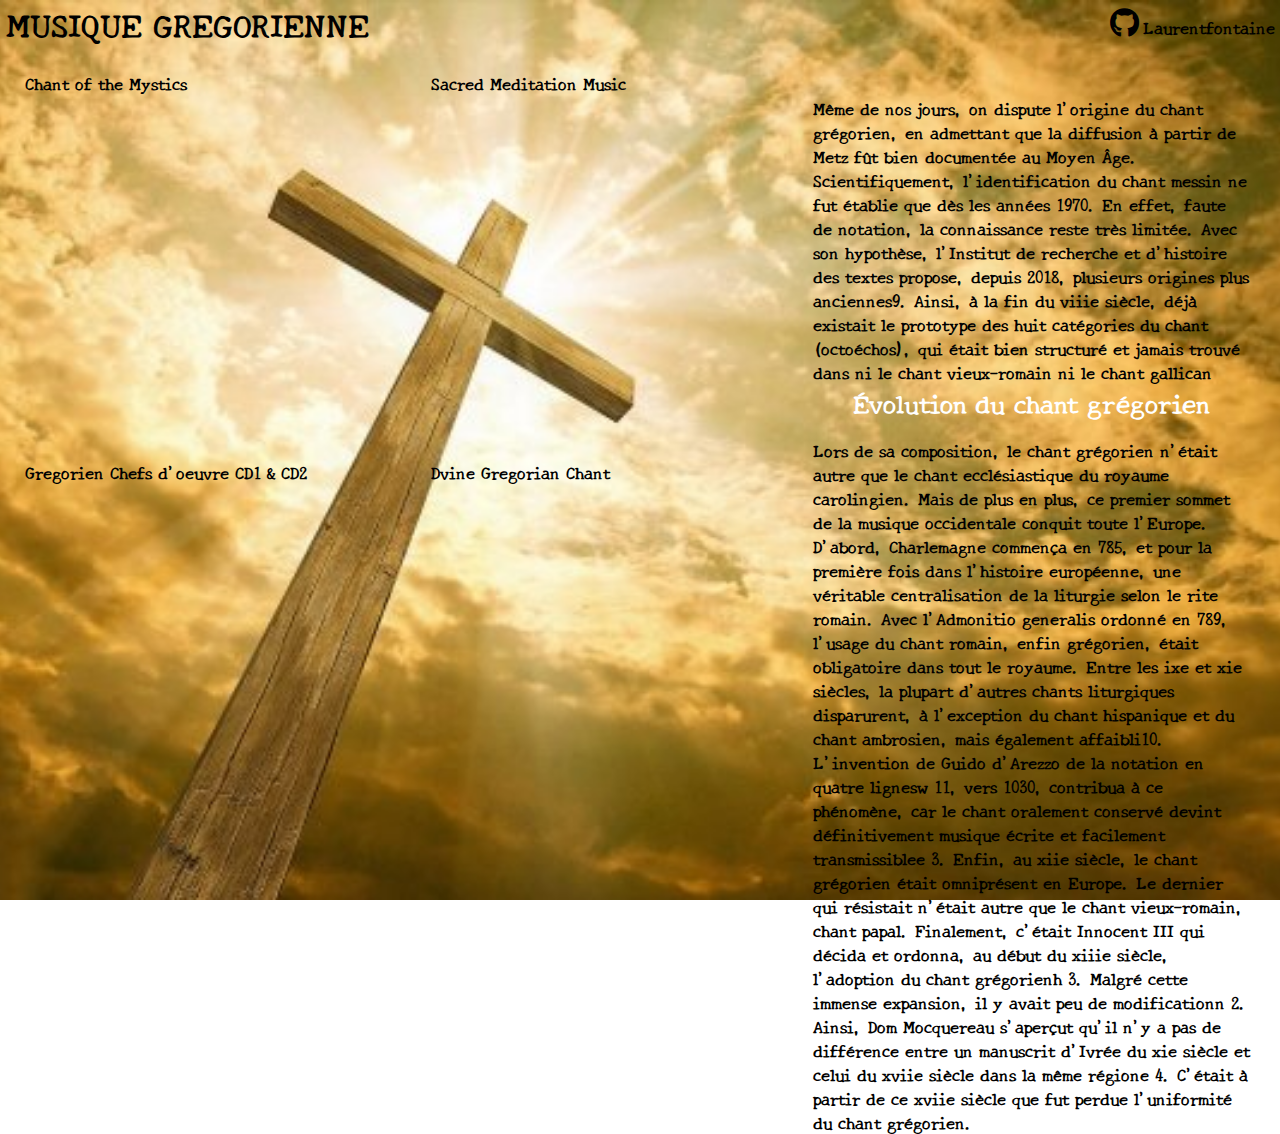
<file: grego.html>
<!DOCTYPE html>
<html lang="en">
  <head>
    <meta charset="UTF-8" />
    <meta http-equiv="X-UA-Compatible" content="IE=edge" />
    <meta name="viewport" content="width=device-width, initial-scale=1.0" />
    <link
      rel="stylesheet"
      href="https://cdnjs.cloudflare.com/ajax/libs/font-awesome/5.15.3/css/all.min.css"
    />

    <link
      href="https://cdn.jsdelivr.net/npm/bootstrap@5.0.0-beta3/dist/css/bootstrap.min.css"
      rel="stylesheet"
      integrity="sha384-eOJMYsd53ii+scO/bJGFsiCZc+5NDVN2yr8+0RDqr0Ql0h+rP48ckxlpbzKgwra6"
      crossorigin="anonymous"
    />
    <link rel="preconnect" href="https://fonts.gstatic.com" />
    <link
      href="https://fonts.googleapis.com/css2?family=New+Tegomin&display=swap"
      rel="stylesheet"
    />
    <link rel="stylesheet" href="grego.css" />

    <title>MUSIQUE GREGORIENNE</title>
  </head>

  <body>
    <div class="titre">

      <div >
      <h1>MUSIQUE GREGORIENNE</h1>
    </div>
<div class="git">
      <i class="fab fa-github"></i>
      <a href="/">Laurentfontaine</a>
    </div>

    </div>
    <main>
      <section>
        <div class="displ">
          <p>Chant of the Mystics</p>

          <iframe
            width="560"
            height="315"
            src="https://www.youtube.com/embed/o_uNf1vuP7o"
            title="YouTube video player"
            frameborder="0"
            allow="accelerometer; autoplay; clipboard-write; encrypted-media; gyroscope; picture-in-picture"
            allowfullscreen
          ></iframe>
        </div>
        <div class="displ">
          <p>Sacred Meditation Music</p>
          <iframe
            width="560"
            height="315"
            src="https://www.youtube.com/embed/D1eiUu0tYks"
            title="YouTube video player"
            frameborder="0"
            allow="accelerometer; autoplay; clipboard-write; encrypted-media; gyroscope; picture-in-picture"
            allowfullscreen
          ></iframe>
        </div>

        <div class="displ">
          <p>Gregorien Chefs d'oeuvre CD1 & CD2</p>

          <iframe
            width="560"
            height="315"
            src="https://www.youtube.com/embed/OyIN6taZBC8"
            title="YouTube video player"
            frameborder="0"
            allow="accelerometer; autoplay; clipboard-write; encrypted-media; gyroscope; picture-in-picture"
            allowfullscreen
          ></iframe>
        </div>
        <div class="displ">
          <p>Dvine Gregorian Chant</p>
          <iframe
            width="560"
            height="315"
            src="https://www.youtube.com/embed/9KGGts6WXsg"
            title="YouTube video player"
            frameborder="0"
            allow="accelerometer; autoplay; clipboard-write; encrypted-media; gyroscope; picture-in-picture"
            allowfullscreen
          ></iframe>
        </div>
      </section>
      <aside>
        <p class="droite">
          Même de nos jours, on dispute l'origine du chant grégorien, en
          admettant que la diffusion à partir de Metz fût bien documentée au
          Moyen Âge. Scientifiquement, l'identification du chant messin ne fut
          établie que dès les années 1970. En effet, faute de notation, la
          connaissance reste très limitée. Avec son hypothèse, l'Institut de
          recherche et d'histoire des textes propose, depuis 2018, plusieurs
          origines plus anciennes9. Ainsi, à la fin du viiie siècle, déjà
          existait le prototype des huit catégories du chant (octoéchos), qui
          était bien structuré et jamais trouvé dans ni le chant vieux-romain ni
          le chant gallican


<br>
<h4>Évolution du chant grégorien</h4>
<br>
<p class="droite">Lors de sa composition, le chant grégorien n'était autre que le chant ecclésiastique du royaume carolingien. Mais de plus en plus, ce premier sommet de la musique occidentale conquit toute l'Europe. D'abord, Charlemagne commença en 785, et pour la première fois dans l'histoire européenne, une véritable centralisation de la liturgie selon le rite romain. Avec l'Admonitio generalis ordonné en 789, l'usage du chant romain, enfin grégorien, était obligatoire dans tout le royaume. Entre les ixe et xie siècles, la plupart d'autres chants liturgiques disparurent, à l'exception du chant hispanique et du chant ambrosien, mais également affaibli10.

  L'invention de Guido d'Arezzo de la notation en quatre lignesw 11, vers 1030, contribua à ce phénomène, car le chant oralement conservé devint définitivement musique écrite et facilement transmissiblee 3.
  
  Enfin, au xiie siècle, le chant grégorien était omniprésent en Europe. Le dernier qui résistait n'était autre que le chant vieux-romain, chant papal. Finalement, c'était Innocent III qui décida et ordonna, au début du xiiie siècle, l'adoption du chant grégorienh 3. Malgré cette immense expansion, il y avait peu de modificationn 2. Ainsi, Dom Mocquereau s'aperçut qu'il n'y a pas de différence entre un manuscrit d'Ivrée du xie siècle et celui du xviie siècle dans la même régione 4. C'était à partir de ce xviie siècle que fut perdue l'uniformité du chant grégorien.</p>
         
        </p>
      </aside>
    </main>
  </body>
</html>
</file>
<file: grego.css>
* {
  padding: 0;
  margin: 0;
  box-sizing: border-box;
}

body {
  height: 100vh;
  background: url("/thumbbig-940852.jpg") no-repeat top / cover;
}

.titre {
  display: flex;
  justify-content: space-around;
  align-items: center;
}

a {
  color: inherit;
  text-decoration: none;
  font-family: "New Tegomin", serif;
  font-style: 16px;
}

i {
  font-size: 30px;
}

main {
  display: flex;
  flex-direction: row;
  justify-content: space-around;
}

.displ {
  display: flex;
  flex-direction: column;
  padding: 25px;
  width: 50%;
}

section {
  width: 65%;
  height: 800px;
  display: flex;
  justify-content: space-between;
  flex-wrap: wrap;

  padding-bottom: 30px;
}

aside {
  width: 35%;
  height: 750px;
  margin-top: 50px;
  align-items: left;
  margin-right: 30px;
}

div h1 {
  text-align: center;
  font-family: "New Tegomin", serif;
  font-weight: 1000;
  padding: 5 px;
  padding-right: 30px;
}

iframe {
  border-radius: 10px;
  max-width: 80%;
}

p {
  font-family: "New Tegomin", serif;
  text-align: left;
  font-weight: 800;
}
.droite {
  color: black;
}

h4 {
  font-family: "New Tegomin", serif;
  text-align: left;
  font-size: 25px;
  color: white;
  text-align: center;
  font-weight: bold;
}

.git {
  margin-left: 700px;
}

.git a {
  color: black;
  font-weight: bold;
}
</file>
